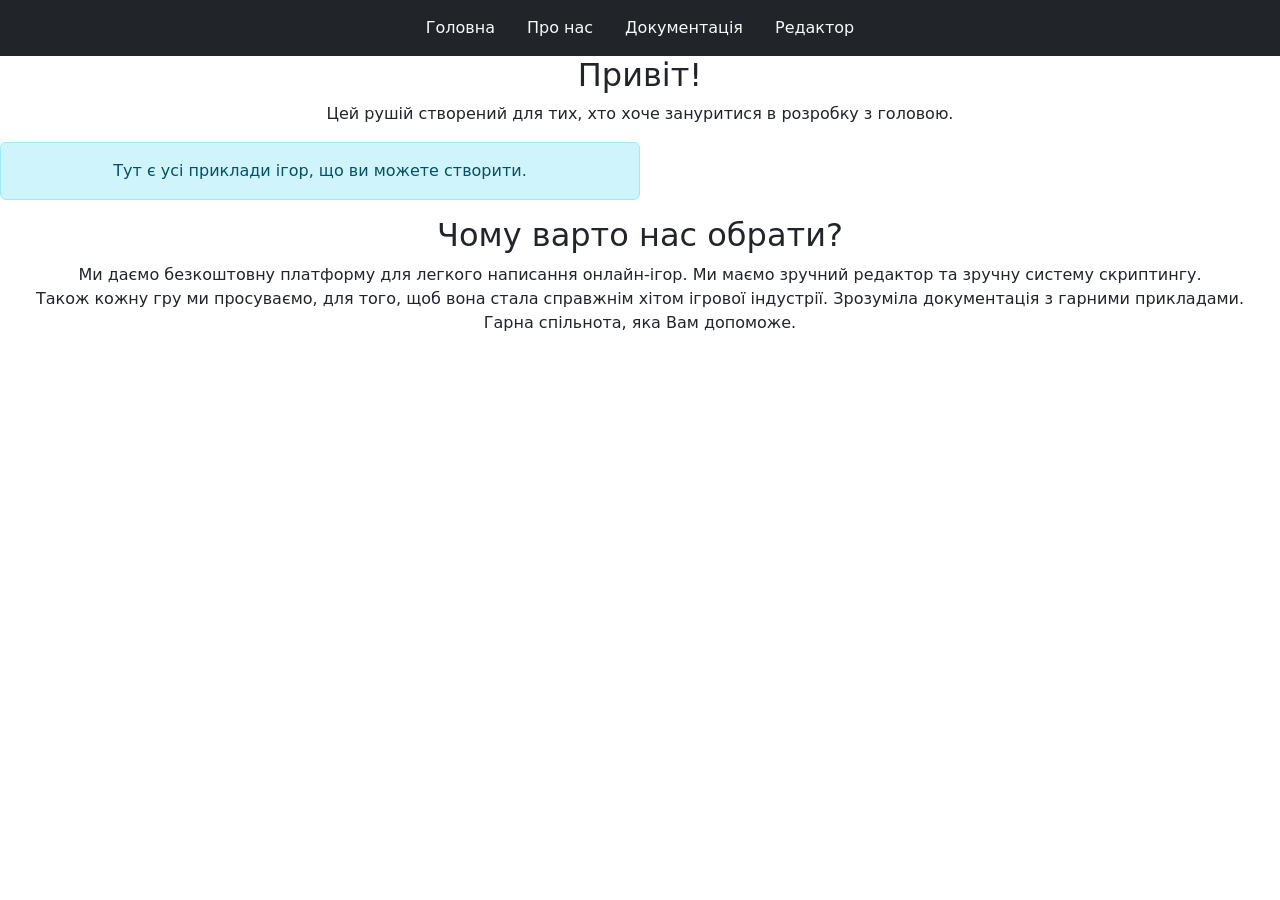
<file: index.html>
<!DOCTYPE html>
<html lang="en">
<head>
    <meta charset="UTF-8">
    <meta name="viewport" content="width=device-width, initial-scale=1.0">
    <link href="https://cdn.jsdelivr.net/npm/bootstrap@5.3.3/dist/css/bootstrap.min.css" rel="stylesheet">
    <script src="https://cdn.jsdelivr.net/npm/bootstrap@5.3.3/dist/js/bootstrap.bundle.min.js"></script>
    <title>Main</title>
    <style>
        .Examples-Game{
            width: 50%;
            justify-self: center;
            text-align: center;
        }
        .info{
            justify-self: center;
            text-align: center;
        }
    </style>
</head>
<body>

    <nav class ="navbar navbar-expand-sm justify-content-center bg-dark">
        <ul class = "nav">
            <li class ="nav-item">
                <a href="index.html" class = "nav-link text-light">Головна</a>
            </li>
            <li class ="nav-item">
                <a href="AboutUs.html" class = "nav-link text-light">Про нас</a>
            </li>
            <li class ="nav-item">
                <a href="doc.html" class = "nav-link text-light">Документація</a>
            </li>
            <li class ="nav-item">
                <a href="redactor.html" class = "nav-link text-light">Редактор</a>
            </li>
        </ul>
    </nav>

    <h2 class = "text-center">Привіт!</h2>
    <p class = "text-center">Цей рушій створений для тих, хто хоче зануритися в розробку з головою.</p>
    <div class = "Examples-Game alert alert-info">

        Тут є усі приклади ігор, що ви можете створити.

    </div>
    <div class = "info">
        <h2>Чому варто нас обрати?</h2>
        <p>Ми даємо безкоштовну платформу для легкого написання онлайн-ігор. Ми маємо зручний редактор та зручну систему скриптингу.<br />
        Також кожну гру ми просуваємо, для того, щоб вона стала справжнім хітом ігрової індустрії. Зрозуміла документація з гарними прикладами.<br />
        Гарна спільнота, яка Вам допоможе.
        </p>
    </div>
</body>
</html>
</file>
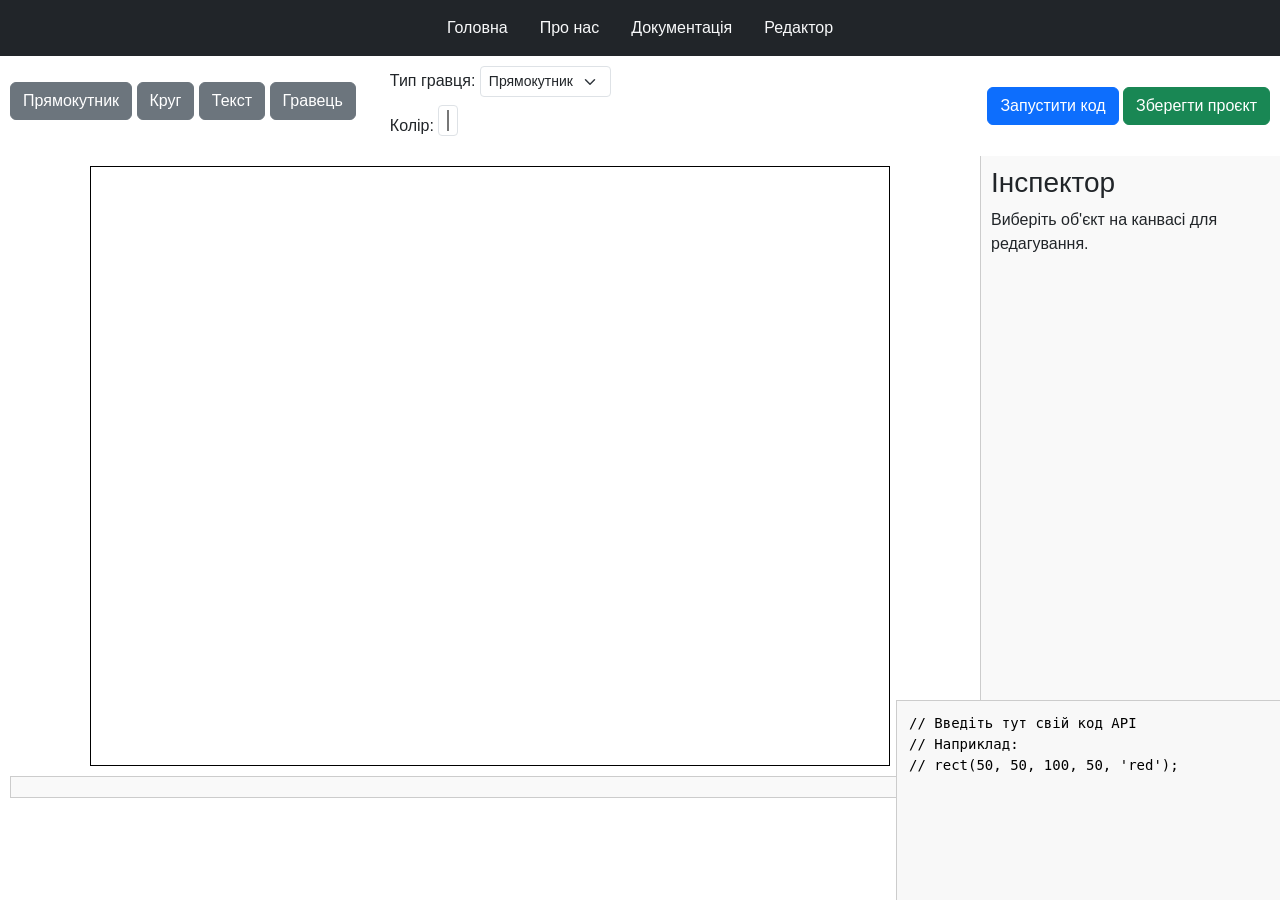
<file: redactor.html>
<!DOCTYPE html>
<html lang="uk">
<head>
  <meta charset="UTF-8" />
  <meta name="viewport" content="width=device-width, initial-scale=1.0"/>
  <link href="https://cdn.jsdelivr.net/npm/bootstrap@5.3.3/dist/css/bootstrap.min.css" rel="stylesheet">
  <script src="https://cdn.jsdelivr.net/npm/bootstrap@5.3.3/dist/js/bootstrap.bundle.min.js"></script>
  <title>Текстовий редактор API</title>
  <style>
    body {
            font-family: sans-serif;
            margin: 0;
            display: flex;
            flex-direction: column;
            min-height: 100vh;
        }

        nav {
            width: 100%;
        }

        .controls-top {
            display: flex;
            padding: 10px;
            gap: 10px;
            align-items: center;
        }

        .main-content {
            display: flex;
            flex-grow: 1;
        }

        .canvas-inspector-area {
            display: flex;
            flex-grow: 1; /* Займає основний простір ліворуч */
        }

        .canvas-area {
            flex-grow: 1;
            display: flex;
            flex-direction: column;
            align-items: center;
            padding: 10px;
        }

        #creationButtons {
            margin-bottom: 10px;
        }

        #GameWindow {
            width: 800px;
            height: 600px;
            border: 1px solid black;
            background-color: #fff;
        }

        #output {
            width: 100%;
            margin-top: 10px;
            padding: 10px;
            border: 1px solid #ccc;
            background-color: #f9f9f9;
            white-space: pre-wrap;
            box-sizing: border-box;
            font-size: 12px;
        }

        #propertyEditor {
            width: 300px; /* Задайте фіксовану ширину для інспектора */
            height: 100%;
            border-left: 1px solid #ccc;
            padding: 10px;
            background-color: #f9f9f9;
            box-sizing: border-box;
            overflow-y: auto;
        }

        #propertyEditor h3 {
            margin-top: 0;
        }

        #propertyEditor .property-row {
            display: flex;
            align-items: center;
            margin-bottom: 5px;
        }

        #propertyEditor .property-row label {
            width: auto; /* Автоматична ширина для мітки */
            margin-right: 5px; /* Невеликий пробіл справа від мітки */
            text-align: left; /* Вирівнювання тексту мітки по лівому краю */
        }

        #propertyEditor .property-row input[type="number"],
        #propertyEditor .property-row input[type="text"],
        #propertyEditor .property-row input[type="color"],
        #propertyEditor .property-row textarea {
            flex-grow: 1;
            padding: 5px;
            margin-bottom: 0;
            box-sizing: border-box;
        }

        #codeEditorContainer {
            position: fixed;
            right: 0; /* Змінено на right: 0 */
            bottom: 0;
            width: 30%; /* Задайте бажану ширину */
            height: 200px; /* Задайте бажану висоту */
            border-top: 1px solid #ccc;
            border-left: 1px solid #ccc; /* Змінено на border-left */
            background-color: #f8f8f8;
            box-sizing: border-box;
            padding: 10px;
            display: flex;
            flex-direction: column;
        }

        #codeEditor {
            flex-grow: 1;
            font-family: monospace;
            font-size: 14px;
            border: none;
            outline: none;
            resize: none;
            background-color: transparent;
        }
        #propertyEditor .property-row {
    display: flex;
    align-items: baseline; /* Змінимо вирівнювання на baseline */
    margin-bottom: 5px; /* Залишимо невеликий відступ між рядами */
}

#propertyEditor .property-row label {
    width: auto;
    margin-right: 5px;
    text-align: left;
    padding-bottom: 3px; /* Додамо нижній відступ до міток */
}

#propertyEditor .property-row input[type="number"],
#propertyEditor .property-row input[type="text"],
#propertyEditor .property-row input[type="color"],
#propertyEditor .property-row textarea {
    flex-grow: 1;
    padding: 5px;
    margin-bottom: 0;
    box-sizing: border-box;
}
  </style>
</head>
<body>
  <nav class="navbar navbar-expand-sm justify-content-center bg-dark">
    <ul class="nav">
      <li class="nav-item"><a href="index.html" class="nav-link text-light">Головна</a></li>
      <li class="nav-item"><a href="AboutUs.html" class="nav-link text-light">Про нас</a></li>
      <li class="nav-item"><a href="doc.html" class="nav-link text-light">Документація</a></li>
      <li class="nav-item"><a href="redactor.html" class="nav-link text-light">Редактор</a></li>
    </ul>
  </nav>

  <div class="controls-top">
    <div id="creationButtons">
      <button id="createRect" class="btn btn-secondary">Прямокутник</button>
      <button id="createCircle" class="btn btn-secondary">Круг</button>
      <button id="createText" class="btn btn-secondary">Текст</button>
      <button id="createPlayer" class="btn btn-secondary">Гравець</button>
    </div>

    <!-- Нові елементи керування гравцем -->
    <div class="ms-4">
      <div class="mb-2">
        <label for="playerType">Тип гравця:</label>
        <select id="playerType" class="form-select form-select-sm w-auto d-inline-block">
          <option value="rect">Прямокутник</option>
          <option value="circle">Коло</option>
          <option value="image">Зображення</option>
        </select>
      </div>
      <div class="mb-2">
        <label for="playerColor">Колір:</label>
        <input type="color" id="playerColor" value="#000000" class="form-control form-control-sm d-inline-block w-auto" />
      </div>
      <div class="mb-2" id="playerImageContainer" style="display: none;">
        <label for="playerImage">URL зображення:</label>
        <input type="text" id="playerImage" class="form-control form-control-sm" placeholder="https://example.com/image.png" />
      </div>
    </div>

    <div class="controls-run-save ms-auto">
      <button id="runButton" class="btn btn-primary">Запустити код</button>
      <button id="saveButton" class="btn btn-success">Зберегти проєкт</button>
    </div>
  </div>

  <div class="main-content">
    <div class="canvas-inspector-area">
      <div class="canvas-area">
        <canvas id="GameWindow" width="800" height="600"></canvas>
        <pre id="output"></pre>
      </div>
      <div id="propertyEditor">
        <h3>Інспектор</h3>
        <p>Виберіть об'єкт на канвасі для редагування.</p>
      </div>
    </div>
    <div id="codeEditorContainer">
      <textarea id="codeEditor">// Введіть тут свій код API
// Наприклад:
// rect(50, 50, 100, 50, 'red');</textarea>
    </div>
  </div>

  <script>
    const codeEditor = document.getElementById('codeEditor');
    const runButton = document.getElementById('runButton');
    const saveButton = document.getElementById('saveButton');
    const outputDiv = document.getElementById('output');
    const gameCanvas = document.getElementById('GameWindow');
    const gameContext = gameCanvas.getContext('2d');
    const createRectButton = document.getElementById('createRect');
    const createCircleButton = document.getElementById('createCircle');
    const createTextButton = document.getElementById('createText');
    const createPlayerButton = document.getElementById('createPlayer');
    const propertyEditorDiv = document.getElementById('propertyEditor');

    let selectedObject = null;
    let objectsOnCanvas = [];

    function initC() {
      ctx = gameCanvas.getContext('2d');
    }

    function rect(x, y, width, height, color) {
      ctx.fillStyle = color;
      ctx.fillRect(x, y, width, height);
    }

    function circle(x, y, r, color) {
      ctx.beginPath();
      ctx.fillStyle = color;
      ctx.arc(x, y, r, 0, 2 * Math.PI);
      ctx.fill();
    }

    function text(t, x, y, font, color) {
      ctx.font = font;
      ctx.fillStyle = color;
      ctx.fillText(t, x, y);
    }

    function image(path, x, y) {
      const img = new Image();
      img.src = path;
      img.onload = function () {
        ctx.drawImage(img, x, y);
      };
    }

    function redrawCanvas() {
      gameContext.clearRect(0, 0, gameCanvas.width, gameCanvas.height);
      objectsOnCanvas.forEach(obj => {
        if (obj.type === 'rect') {
          rect(obj.x, obj.y, obj.width, obj.height, obj.color);
        } else if (obj.type === 'circle') {
          circle(obj.x, obj.y, obj.r, obj.color);
        } else if (obj.type === 'text') {
          text(obj.text, obj.x, obj.y, obj.font, obj.color);
        } else if (obj.type === 'image') {
          image(obj.path, obj.x, obj.y);
        }
      });
    }

    function addObjectToCanvas(type, properties = {}) {
      const newObject = { type, ...properties };
      objectsOnCanvas.push(newObject);
      redrawCanvas();
      selectObject(newObject);
    }

    createRectButton.addEventListener('click', () => {
      addObjectToCanvas('rect', { x: 100, y: 100, width: 50, height: 50, color: 'blue' });
    });

    createCircleButton.addEventListener('click', () => {
      addObjectToCanvas('circle', { x: 200, y: 150, r: 30, color: 'green' });
    });

    createTextButton.addEventListener('click', () => {
      addObjectToCanvas('text', { text: 'Привіт', x: 300, y: 200, font: '16px Arial', color: 'black' });
    });

    createPlayerButton.addEventListener('click', function () {
      const type = document.getElementById('playerType').value;
      const color = document.getElementById('playerColor').value;
      const path = document.getElementById('playerImage').value;
      player(type, color, 100, 100, 50, 50, path);
    });

    document.getElementById('playerType').addEventListener('change', function () {
      const container = document.getElementById('playerImageContainer');
      container.style.display = this.value === 'image' ? 'block' : 'none';
    });

    function player(type = 'rect', color = 'black', x = 0, y = 0, width = 20, height = 20, path = '') {
      if (type === 'rect') {
        addObjectToCanvas('rect', { x, y, width, height, color });
      } else if (type === 'circle') {
        addObjectToCanvas('circle', { x, y, r: width / 2, color });
      } else if (type === 'image' && path) {
        addObjectToCanvas('image', { x, y, path });
      }
    }

    function selectObject(object) {
      selectedObject = object;
      populatePropertyEditor(object);
    }

    function populatePropertyEditor(object) {
      propertyEditorDiv.innerHTML = '<h3>Інспектор</h3>';
      if (object) {
        for (const key in object) {
          if (key !== 'type') {
            const propertyRow = document.createElement('div');
            propertyRow.classList.add('property-row');
            const label = document.createElement('label');
            label.textContent = `${key}:`;
            propertyRow.appendChild(label);

            const input = document.createElement('input');
            input.value = object[key];

            if (typeof object[key] === 'number') {
              input.type = 'number';
              input.addEventListener('change', (e) => {
                object[key] = parseFloat(e.target.value);
                redrawCanvas();
              });
            } else if (key === 'color') {
              input.type = 'color';
              input.addEventListener('change', (e) => {
                object[key] = e.target.value;
                redrawCanvas();
              });
            } else {
              input.addEventListener('change', (e) => {
                object[key] = e.target.value;
                redrawCanvas();
              });
            }

            propertyRow.appendChild(input);
            propertyEditorDiv.appendChild(propertyRow);
          }
        }
      } else {
        const msg = document.createElement('p');
        msg.textContent = 'Виберіть об\'єкт на канвасі для редагування.';
        propertyEditorDiv.appendChild(msg);
      }
    }

    gameCanvas.addEventListener('click', (e) => {
      const rect = gameCanvas.getBoundingClientRect();
      const x = e.clientX - rect.left;
      const y = e.clientY - rect.top;

      for (let i = objectsOnCanvas.length - 1; i >= 0; i--) {
        const obj = objectsOnCanvas[i];
        if (obj.type === 'rect' && x >= obj.x && x <= obj.x + obj.width && y >= obj.y && y <= obj.y + obj.height) {
          selectObject(obj);
          return;
        } else if (obj.type === 'circle' && Math.sqrt((x - obj.x) ** 2 + (y - obj.y) ** 2) <= obj.r) {
          selectObject(obj);
          return;
        } else if (obj.type === 'text' || obj.type === 'image') {
          selectObject(obj);
          return;
        }
      }
      selectObject(null);
    });

    runButton.addEventListener('click', function () {
      const codeToRun = codeEditor.value;
      outputDiv.textContent = "Виконується код...\n";
      try {
        gameContext.clearRect(0, 0, gameCanvas.width, gameCanvas.height);
        objectsOnCanvas = [];
        const userFunction = new Function('rect', 'circle', 'text', 'image', 'player', codeToRun);
        userFunction(rect, circle, text, image, player);
        redrawCanvas();
      } catch (error) {
        outputDiv.textContent += "\nПомилка виконання: " + error;
      }
    });

    saveButton.addEventListener('click', function () {
      localStorage.setItem('savedCode', codeEditor.value);
      outputDiv.textContent += "Проєкт збережено!\n";
    });

    window.onload = function () {
      const savedCode = localStorage.getItem('savedCode');
      if (savedCode) codeEditor.value = savedCode;
      initC();
      redrawCanvas();
      populatePropertyEditor(null);
    };
  </script>
</body>
</html>
</file>
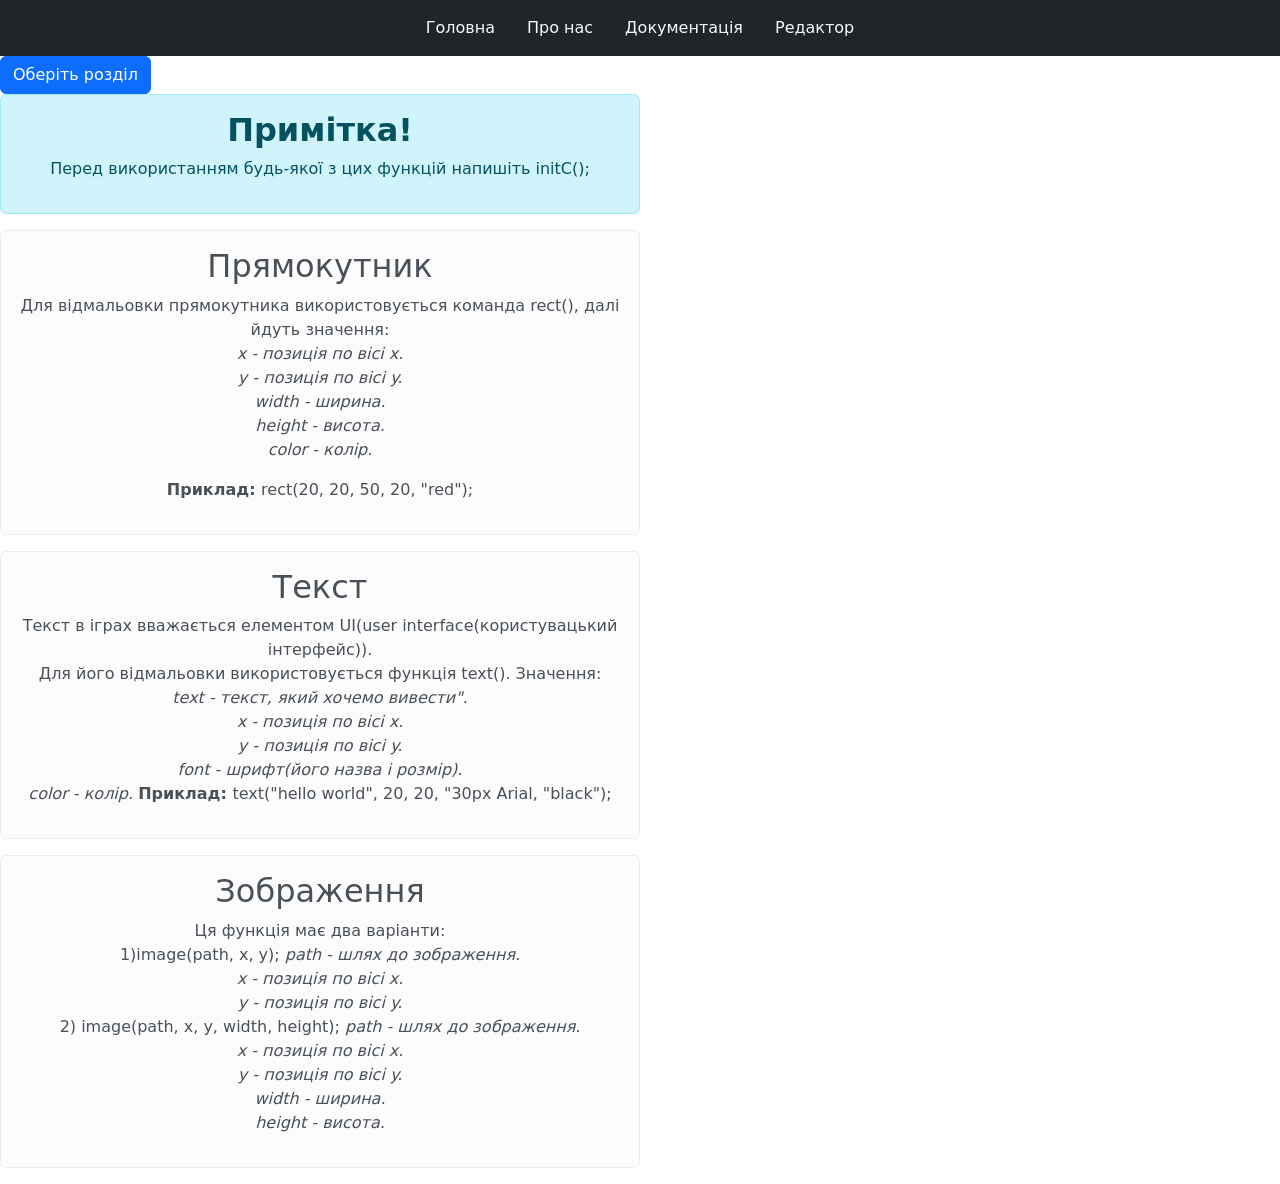
<file: documentation/figures.html>
<!DOCTYPE html>
<html lang="en">
<head>
    <meta charset="UTF-8">
    <meta name="viewport" content="width=device-width, initial-scale=1.0">
    <link href="https://cdn.jsdelivr.net/npm/bootstrap@5.3.3/dist/css/bootstrap.min.css" rel="stylesheet">
    <script src="https://cdn.jsdelivr.net/npm/bootstrap@5.3.3/dist/js/bootstrap.bundle.min.js"></script>
    <title>Document</title>
    <style>
        .Prymitka, .rect, .text, .image{
            width: 50%;
            justify-self: center;
            text-align: center;
        }
    </style>
</head>
<body>
    <nav class ="navbar navbar-expand-sm justify-content-center bg-dark">
        <ul class = "nav">
            <li class ="nav-item">
                <a href="index.html" class = "nav-link text-light">Головна</a>
            </li>
            <li class ="nav-item">
                <a href="AboutUs.html" class = "nav-link text-light">Про нас</a>
            </li>
            <li class ="nav-item">
                <a href="doc.html" class = "nav-link text-light">Документація</a>
            </li>
            <li class ="nav-item">
                <a href="redactor.html" class = "nav-link text-light">Редактор</a>
            </li>
        </ul>
    </nav>
    <div class="offcanvas offcanvas-start" id="demo">
        <div class="offcanvas-header">
          <h1 class="offcanvas-title">Розділи</h1>
          <button type="button" class="btn-close text-reset" data-bs-dismiss="offcanvas"></button>
        </div>
        <div class="offcanvas-body">
            <div class="dropdown">
                <a href="" class = "nav-link dropdown-toggle" data-bs-toggle="dropdown">
                    Старт
                </a>
                  <ul class="dropdown-menu">
                    <li><a class="dropdown-item" href="#">Створення проєкту</a></li>
                    <li><a class="dropdown-item" href="#">Пояснення GUI</a></li>
                    <li><a class="dropdown-item" href="#">Перша програма</a></li>
                  </ul>
            </div>
            <div class="dropdown">
                <a href="" class = "nav-link" data-bs-toggle="dropdown">
                    Основи програмування
                </a>
                  <ul class="dropdown-menu">
                    <li><a class="dropdown-item" href="write.html">Вивід ввід</a></li>
                    <li><a class="dropdown-item" href="#">Створення об'єктів за допомогою коду</a></li>
                    <li><a class="dropdown-item" href="#">Фізика</a></li>
                  </ul>
            </div>
        </div>
      </div>
      <button class="button btn btn-primary" type="button" data-bs-toggle="offcanvas" data-bs-target="#demo">
        Оберіть розділ
      </button>
      <div class="Prymitka alert alert-info">
        <h2><strong>Примітка!</strong></h2>
        <p>Перед використанням будь-якої з цих функцій напишіть initC();</p>

      </div>
      <div class = "rect alert alert-light">
        <h2>Прямокутник</h2>

        <p>Для відмальовки прямокутника використовується команда rect(), далі йдуть значення:<br />
        <cite>
            x - позиція по вісі х.<br />
            y - позиція по вісі y.<br />
            width - ширина.<br />
            height - висота.<br />
            color - колір.
        </cite>    
        </p>
        <p><strong>Приклад: </strong> rect(20, 20, 50, 20, "red");</p>
      </div>
      <div class = "text alert alert-light">
        <h2>Текст</h2>
        <p>Текст в іграх вважається елементом UI(user interface(користувацький інтерфейс)). <br />
        Для його відмальовки використовується функція text(). Значення: <br />
        <cite>
            text - текст, який хочемо вивести".<br />
            x - позиція по вісі х.<br />
            y - позиція по вісі y.<br />
            font - шрифт(його назва і розмір).<br />
            color - колір.
        </cite>
        <strong>Приклад: </strong>text("hello world", 20, 20, "30px Arial, "black");
        </p>
      </div>
      <div class="image alert alert-light">
        <h2>Зображення</h2>
        <p>Ця функція має два варіанти: <br />
        1)image(path, x, y);
        <cite>
            path - шлях до зображення.<br />
            x - позиція по вісі х.<br />
            y - позиція по вісі y.<br />
        </cite>
        2) image(path, x, y, width, height);
        <cite>
            path - шлях до зображення.<br />
            x - позиція по вісі х.<br />
            y - позиція по вісі y.<br />
            width - ширина.<br />
            height - висота. <br />
        </cite>    
        </p>
      </div>
</body>
</html>
</file>
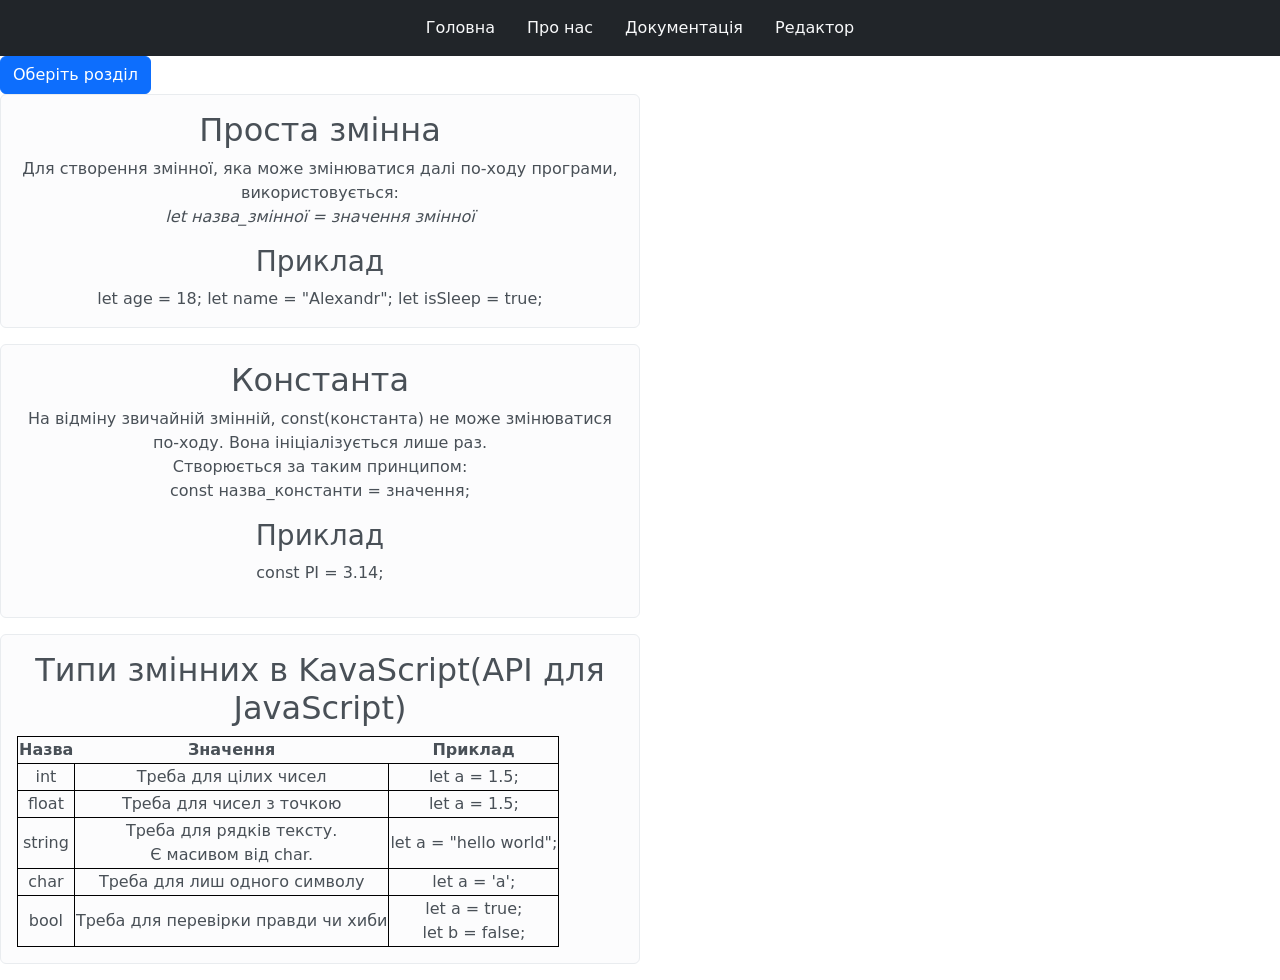
<file: documentation/variables.html>
<!DOCTYPE html>
<html lang="en">
<head>
    <meta charset="UTF-8">
    <meta name="viewport" content="width=device-width, initial-scale=1.0">
    <link href="https://cdn.jsdelivr.net/npm/bootstrap@5.3.3/dist/css/bootstrap.min.css" rel="stylesheet">
    <script src="https://cdn.jsdelivr.net/npm/bootstrap@5.3.3/dist/js/bootstrap.bundle.min.js"></script>
    <link rel="stylesheet" href="style.css">
    <title>Variables</title>
</head>
<body>
    <nav class ="navbar navbar-expand-sm justify-content-center bg-dark">
        <ul class = "nav">
            <li class ="nav-item">
                <a href="index.html" class = "nav-link text-light">Головна</a>
            </li>
            <li class ="nav-item">
                <a href="AboutUs.html" class = "nav-link text-light">Про нас</a>
            </li>
            <li class ="nav-item">
                <a href="doc.html" class = "nav-link text-light">Документація</a>
            </li>
            <li class ="nav-item">
                <a href="redactor.html" class = "nav-link text-light">Редактор</a>
            </li>
        </ul>
    </nav>
    <div class="offcanvas offcanvas-start" id="demo">
        <div class="offcanvas-header">
          <h1 class="offcanvas-title">Розділи</h1>
          <button type="button" class="btn-close text-reset" data-bs-dismiss="offcanvas"></button>
        </div>
        <div class="offcanvas-body">
            <div class="dropdown">
                <a href="" class = "nav-link dropdown-toggle" data-bs-toggle="dropdown">
                    Старт
                </a>
                  <ul class="dropdown-menu">
                    <li><a class="dropdown-item" href="#">Створення проєкту</a></li>
                    <li><a class="dropdown-item" href="#">Пояснення GUI</a></li>
                    <li><a class="dropdown-item" href="#">Перша програма</a></li>
                  </ul>
            </div>
            <div class="dropdown">
                <a href="" class = "nav-link" data-bs-toggle="dropdown">
                    Основи програмування
                </a>
                  <ul class="dropdown-menu">
                    <li><a class="dropdown-item" href="write.html">Вивід ввід</a></li>
                    <li><a class="dropdown-item" href="#">Створення об'єктів за допомогою коду</a></li>
                    <li><a class="dropdown-item" href="#">Фізика</a></li>
                  </ul>
            </div>
        </div>
      </div>
      <button class="button btn btn-primary" type="button" data-bs-toggle="offcanvas" data-bs-target="#demo">
        Оберіть розділ
      </button>
    <div class="variable alert alert-light">
        <h2>Проста змінна</h2>
        <p>Для створення змінної, яка може змінюватися далі по-ходу програми, використовується:<br />
        <cite>let назва_змінної = значення змінної</cite><br /></p>
        <h3>Приклад</h3>
        let age = 18;
        let name = "Alexandr";
        let isSleep = true;
    </div>
    <div class = "const alert alert-light">
        <h2>Константа</h2>
        <p>На відміну звичайній змінній, const(константа) не може змінюватися по-ходу. Вона ініціалізується лише раз.<br />
        Створюється за таким принципом: <br />
        const назва_константи = значення;    
    </p>
    <h3>Приклад</h3>
    <p>const PI = 3.14;</p>
    </div>

    <div class="types alert alert-light">
        <h2>Типи змінних в KavaScript(API для JavaScript)</h2>
        <table class = "typeTable">
            <tr>
                <th>Назва</th>
                <th>Значення</th>
                <th>Приклад</th>
              </tr>
              <tr>
                <td>int</td>
                <td>Треба для цілих чисел</td>
                <td>let a = 1.5;</td>
              </tr>  
              <tr>
                <td>float</td>
                <td>Треба для чисел з точкою</td>
                <td>let a = 1.5;</td>
              </tr>  
              <tr>
                <td>string</td>
                <td>Треба для рядків тексту.<br /> Є масивом від char.</td>
                <td>let a = "hello world";</td>
              </tr>
              <tr>
                <td>char</td>
                <td>Треба для лиш одного символу</td>
                <td>let a = 'a';</td>
              </tr>
              <tr>
                <td>bool</td>
                <td>Треба для перевірки правди чи хиби</td>
                <td>let a = true;<br />
                let b = false;</td>
              </tr>
        </table>
    </div>
</body>
</html>
</file>
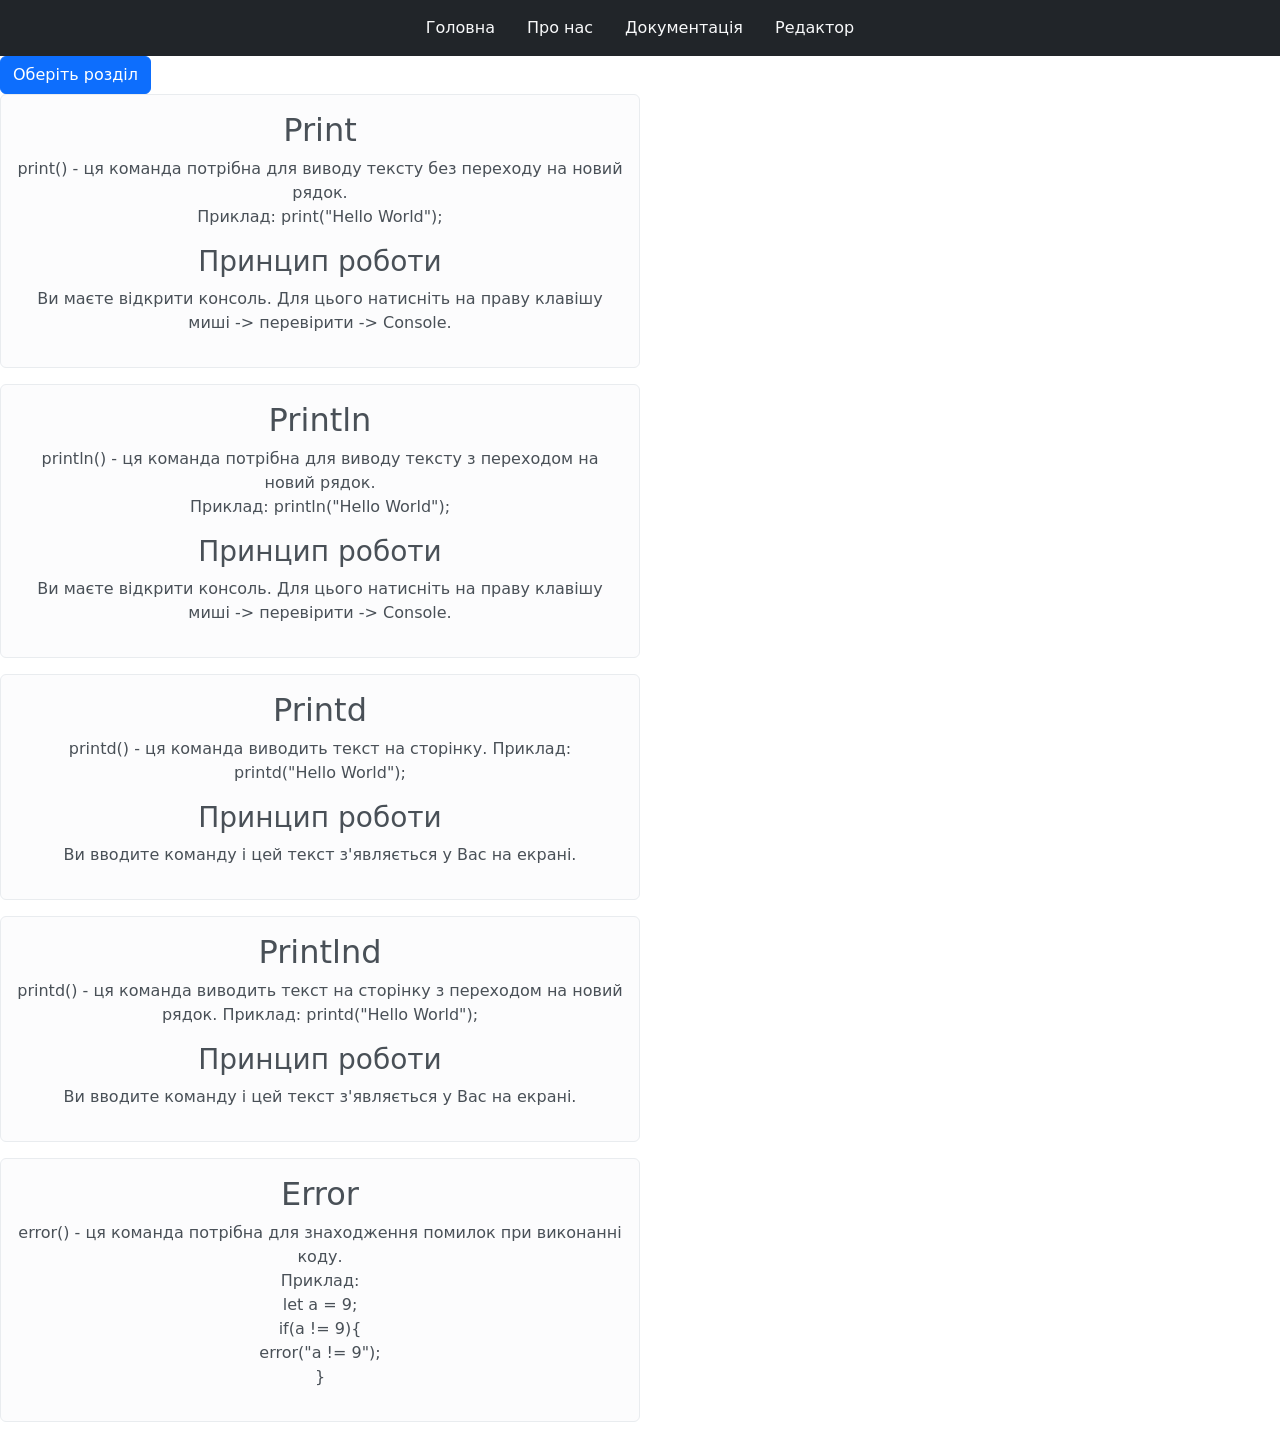
<file: documentation/write.html>
<!DOCTYPE html>
<html lang="en">
<head>
    <meta charset="UTF-8">
    <meta name="viewport" content="width=device-width, initial-scale=1.0">
    <link href="https://cdn.jsdelivr.net/npm/bootstrap@5.3.3/dist/css/bootstrap.min.css" rel="stylesheet">
    <script src="https://cdn.jsdelivr.net/npm/bootstrap@5.3.3/dist/js/bootstrap.bundle.min.js"></script>
    <link rel="stylesheet" href="style.css">
    <title>Write</title>
</head>
<body>
    <nav class ="navbar navbar-expand-sm justify-content-center bg-dark">
        <ul class = "nav">
            <li class ="nav-item">
                <a href="index.html" class = "nav-link text-light">Головна</a>
            </li>
            <li class ="nav-item">
                <a href="AboutUs.html" class = "nav-link text-light">Про нас</a>
            </li>
            <li class ="nav-item">
                <a href="doc.html" class = "nav-link text-light">Документація</a>
            </li>
            <li class ="nav-item">
                <a href="redactor.html" class = "nav-link text-light">Редактор</a>
            </li>
        </ul>
    </nav>
    <div class="offcanvas offcanvas-start" id="demo">
        <div class="offcanvas-header">
          <h1 class="offcanvas-title">Розділи</h1>
          <button type="button" class="btn-close text-reset" data-bs-dismiss="offcanvas"></button>
        </div>
        <div class="offcanvas-body">
            <div class="dropdown">
                <a href="" class = "nav-link dropdown-toggle" data-bs-toggle="dropdown">
                    Старт
                </a>
                  <ul class="dropdown-menu">
                    <li><a class="dropdown-item" href="#">Створення проєкту</a></li>
                    <li><a class="dropdown-item" href="#">Пояснення GUI</a></li>
                    <li><a class="dropdown-item" href="#">Перша програма</a></li>
                  </ul>
            </div>
            <div class="dropdown">
                <a href="" class = "nav-link" data-bs-toggle="dropdown">
                    Основи програмування
                </a>
                  <ul class="dropdown-menu">
                    <li><a class="dropdown-item" href="write.html">Вивід ввід</a></li>
                    <li><a class="dropdown-item" href="#">Створення об'єктів за допомогою коду</a></li>
                    <li><a class="dropdown-item" href="#">Фізика</a></li>
                  </ul>
            </div>
        </div>
      </div>
      <button class="button btn btn-primary" type="button" data-bs-toggle="offcanvas" data-bs-target="#demo">
        Оберіть розділ
      </button>

    <div class = "print alert alert-light">
        <h2>Print</h2>
        <p>print() - ця команда потрібна для виводу тексту без переходу на новий рядок. <br />
        Приклад: print("Hello World");
        </p>
        <h3>Принцип роботи</h3>
        <p>Ви маєте відкрити консоль. Для цього натисніть на праву клавішу миші -> перевірити -> Console.</p>
    </div>
    <div class = "println alert alert-light">

        <h2>Println</h2>
        <p>println() -  ця команда потрібна для виводу тексту з переходом на новий рядок. <br />
        Приклад: println("Hello World");
        <h3>Принцип роботи</h3>
        <p>Ви маєте відкрити консоль. Для цього натисніть на праву клавішу миші -> перевірити -> Console.</p>
    </p>
    </div>
    <div class="printd alert alert-light">
        <h2>Printd</h2>
        <p>printd() - ця команда виводить текст на сторінку. Приклад: printd("Hello World");</p>
        <h3>Принцип роботи</h3>
        <p>Ви вводите команду і цей текст з'являється у Вас на екрані.</p>
    </div>
    <div class="printlnd alert alert-light">
        <h2>Printlnd</h2>
        <p>printd() - ця команда виводить текст на сторінку з переходом на новий рядок. Приклад: printd("Hello World");</p>
        <h3>Принцип роботи</h3>
        <p>Ви вводите команду і цей текст з'являється у Вас на екрані.</p>
    </div>
    <div class = "error alert alert-light">
        <h2>Error</h2>
        <p>error() - ця команда потрібна для знаходження помилок при виконанні коду. <br />
        Приклад:<br /> 
        let a = 9;<br />
        if(a != 9){<br />
            error("a != 9");<br />
        }</p>
    </div>
</body>
</html>
</file>
<file: documentation/style.css>
.print, .println, .printd, .printlnd, .error, .Prymitka, .rect, .text, .image, .variable, .const, .types{
    width: 50%;
    justify-self: center;
    text-align: center;
}

.typeTable{
    border: black 1px solid;
    justify-self: center;
}

.typeTable tr td{
    border: black 1px solid;
}
</file>
